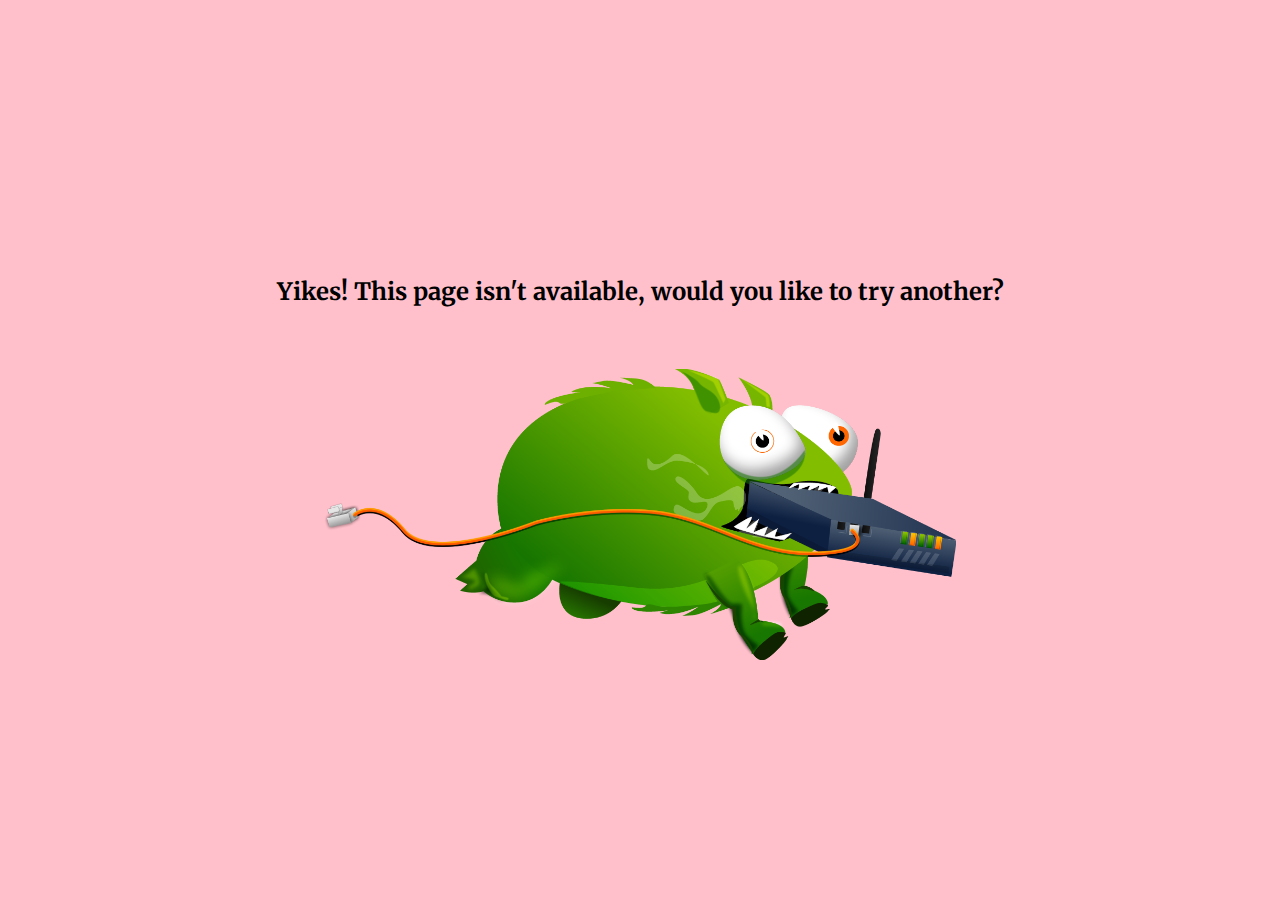
<file: flexbox course/error page project/index.html>
<!DOCTYPE html>
<html lang="en">
<head>
  <meta charset="UTF-8">
  <meta http-equiv="X-UA-Compatible" content="IE=edge">
  <meta name="viewport" content="width=device-width, initial-scale=1.0">
  <link rel="preconnect" href="https://fonts.gstatic.com">
<link href="https://fonts.googleapis.com/css2?family=Merriweather:wght@300&display=swap" rel="stylesheet">
  <title>Error Page</title>
  <style>
    body {
      background-color: pink;
      font-family: 'Merriweather', serif;
    }

    .error-wrapper {
      display: flex;
      justify-content: center;
      align-items: center;
      height: 100vh;
      flex-direction: column;
    }

    .error-wrapper > .error-heading {
      margin-bottom: 42px;
    }

    img {
      width: 50%;
    }

  </style>
</head>
<body>
  <div class="error-wrapper">
    <div class="error-heading">
      <h2>Yikes! This page isn't available, would you like to try another?</h2>
    </div>
    <img src="images/tbot.png">
  </div>
</body>
</html>
</file>
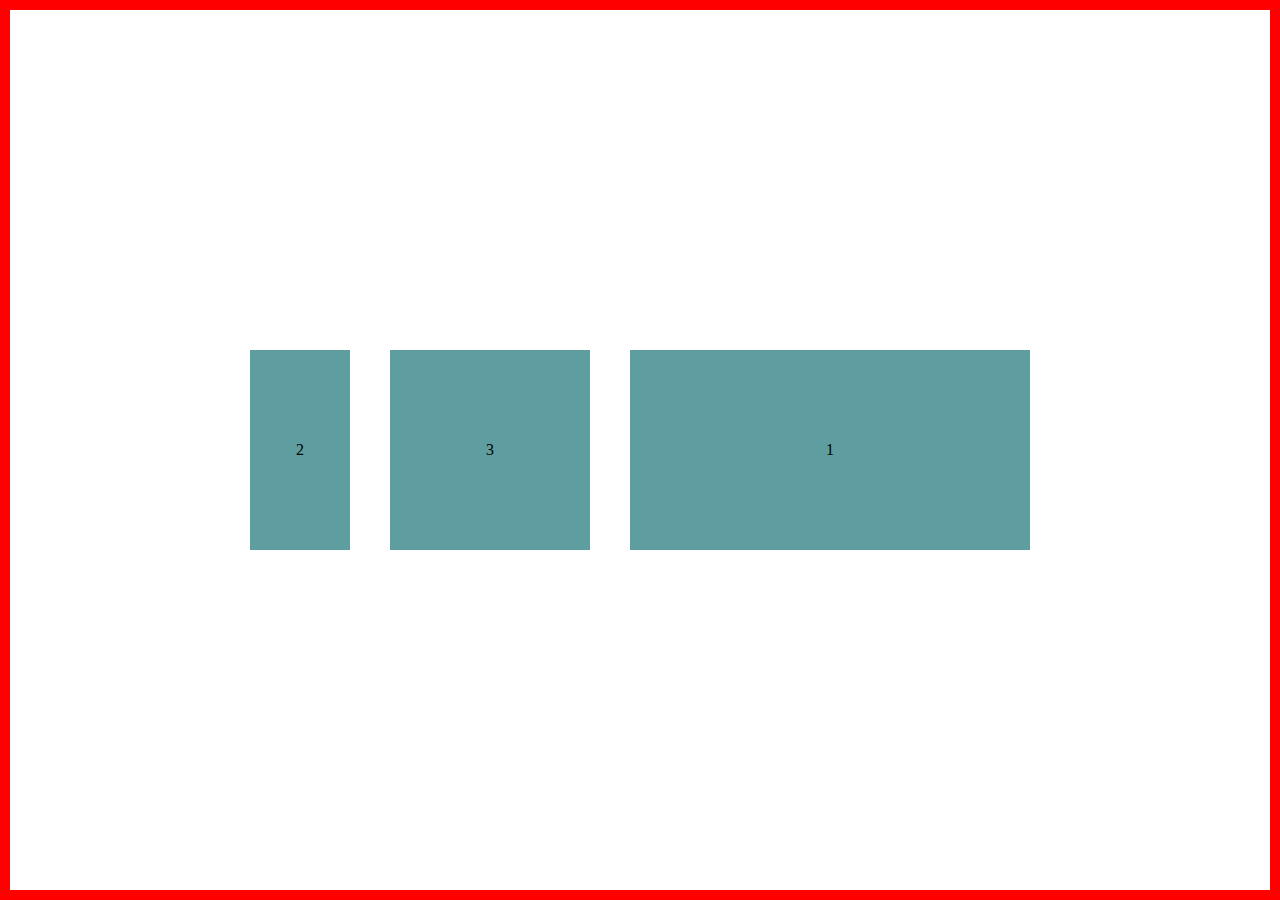
<file: flexbox course/flex-blocks.html>
<!DOCTYPE html>
<html lang='en'>
<head>
  <meta charset='UTF-8'>
  <title>Blocks</title>
  <style>
    body {
      margin: 0;
      padding: 0;
    }

    .container {
      margin: 0;
      height: calc(100vh - 20px);
      width: calc(100vw - 20px);
      border: 10px solid red;
      display: flex;
      justify-content: center;
      align-items: center;
    }

    .blocks {
      display: flex;
      justify-content: center;
      align-items: center;
      width: 1000px;
    }

    .block {
      background-color:cadetblue;
      height: 200px;
      margin: 20px;
      display: flex;
      justify-content: center;
      align-items: center;
    }

    .block1 {
      flex-basis: 400px;
      flex-shrink: 2;
      order: 3;
    }

    .block2 {
      flex-basis: 100px;
      order: 1;
    }

    .block3 {
      flex-basis: 200px;
      order: 2;
    }
  </style>
</head>
<body>
  <div class="container">
    <div class="blocks">
      <div class="block block1">1</div>
      <div class="block block2">2</div>
      <div class="block block3">3</div>
    </div>
  </div>
</body>
</html>
</file>
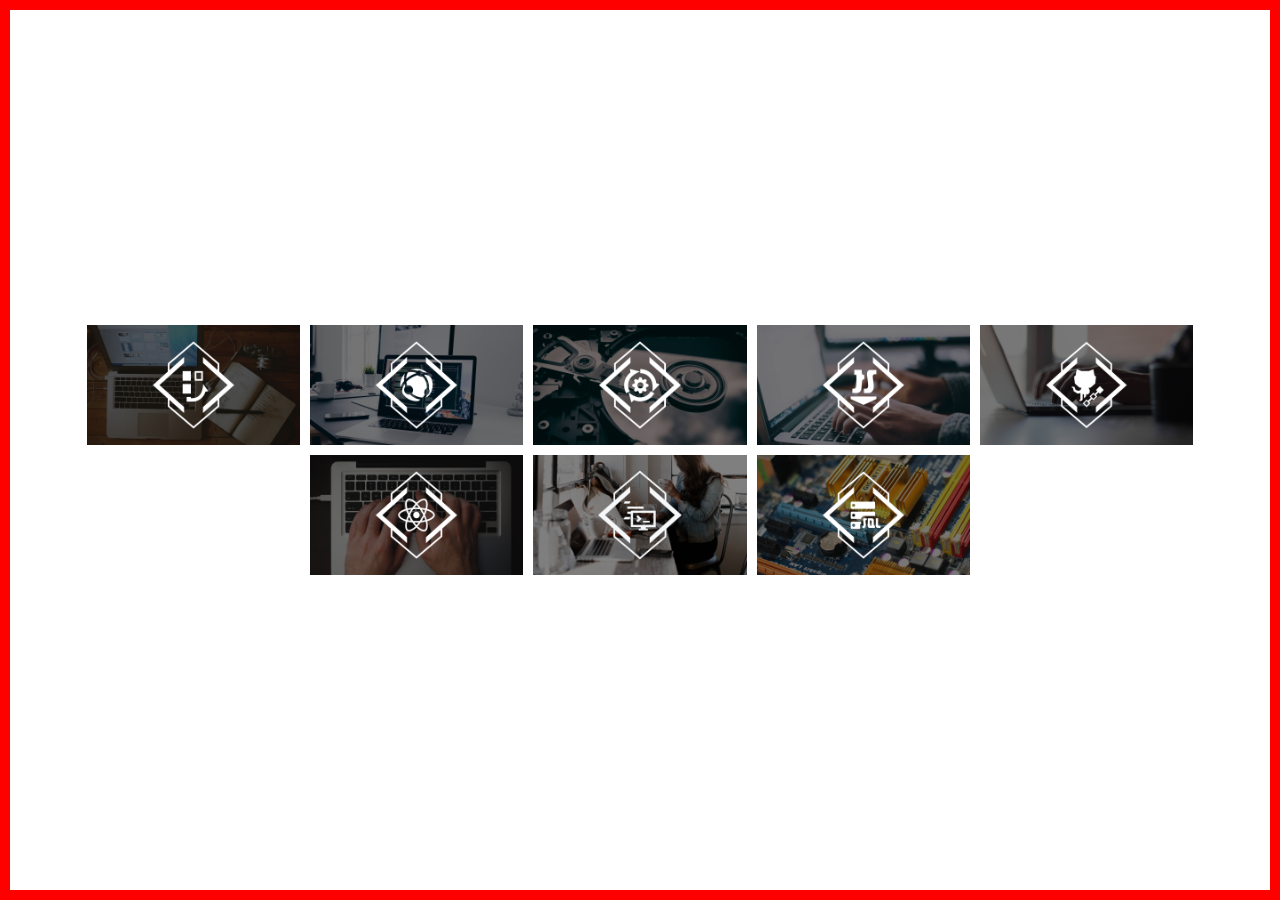
<file: flexbox course/flex-wrap.html>
<!DOCTYPE html>
<html lang='en'>

<head>
    <meta charset='UTF-8'>
    <title>Using Flex-Wrap</title>
    <style>
        body {
            margin: 0;
            padding: 0;
        }
        .container {
            margin: 0;
            height: calc(100vh - 20px);
            width: calc(100vw - 20px);
            border: 10px solid red;
            display: flex;
            flex-direction: column;
            align-items: center;
            justify-content: space-around;
        }

        .container .img_blocks {
          display: flex;
          justify-content: center;
          align-items: center;
          flex-wrap: wrap;
        }

        .img_blocks img {
            margin: 5px;
            height: 120px;
            width: auto;
        }
    </style>
</head>

<body>
    <div class="container">
        <div class="img_blocks">
            <img src="images/1.jpg" alt="">
            <img src="images/2.jpg" alt="">
            <img src="images/3.jpg" alt="">
            <img src="images/4.jpg" alt="">
            <img src="images/5.jpg" alt="">
            <img src="images/8.jpg" alt="">
            <img src="images/6.jpg" alt="">
            <img src="images/7.jpg" alt="">
        </div>
    </div>
</body>

</html>
</file>
